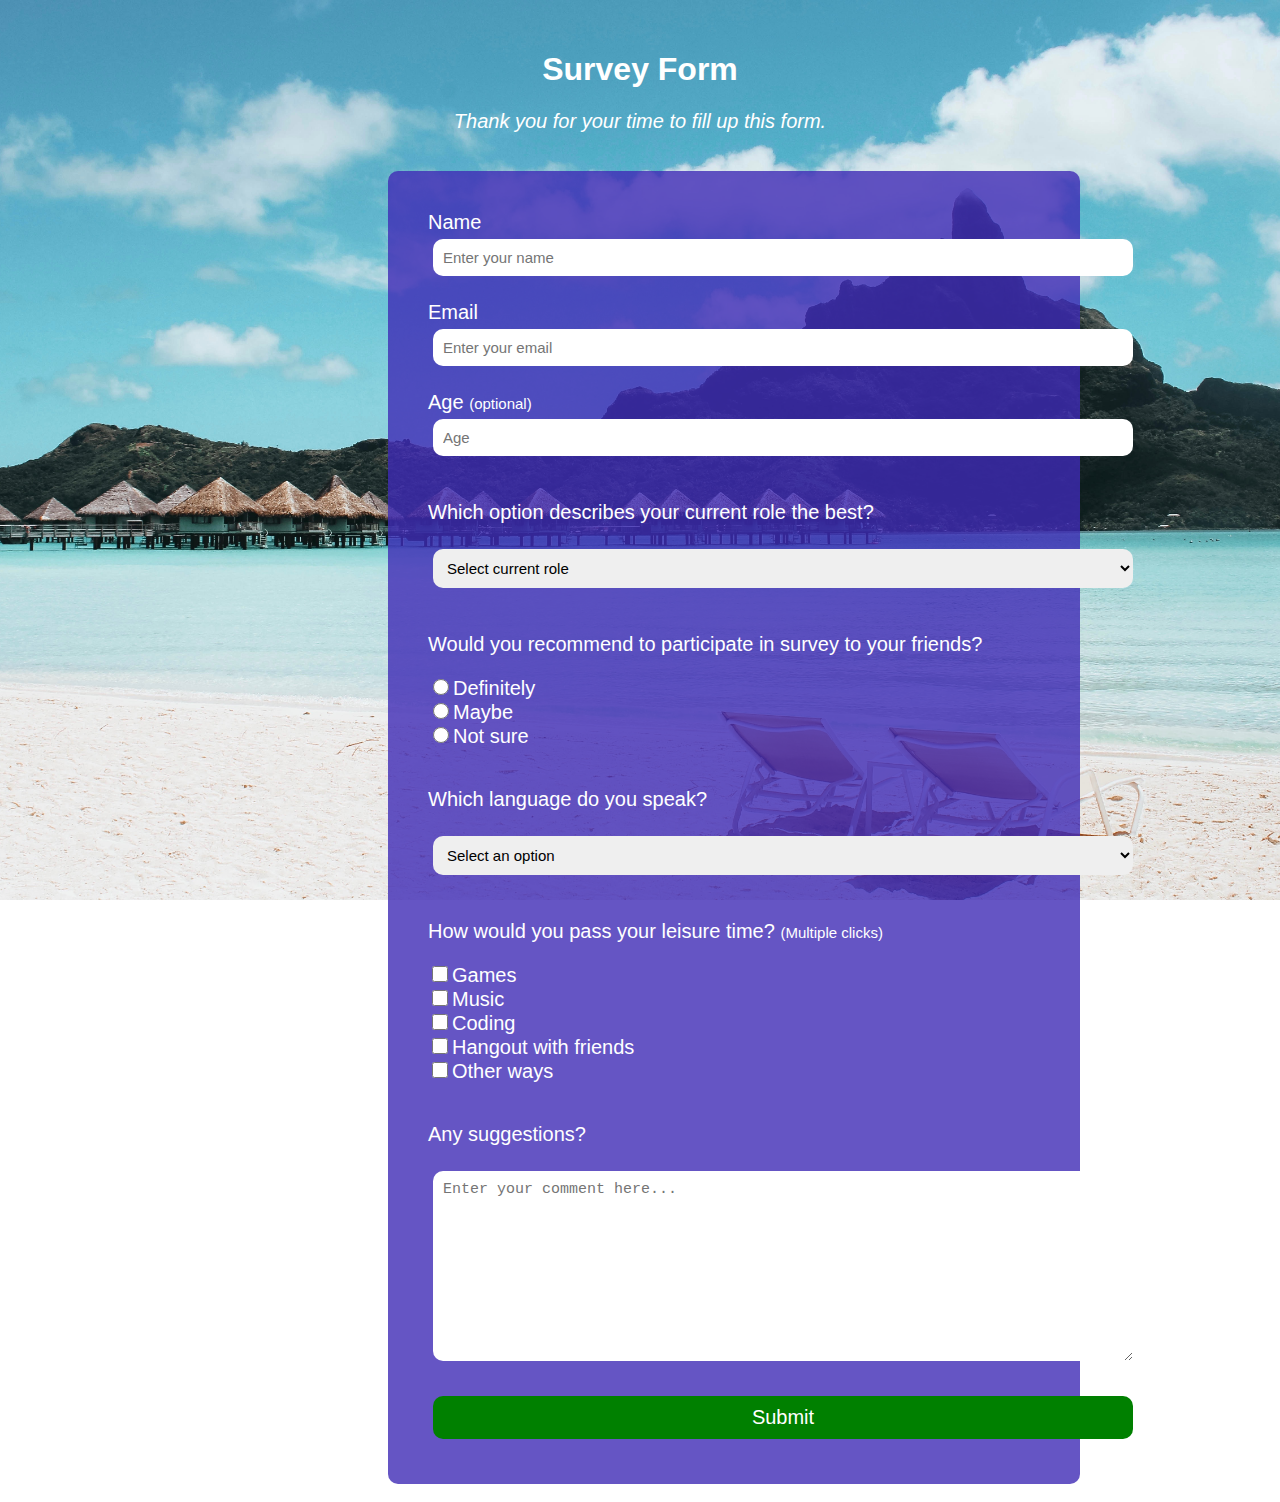
<file: registration.html>
<!DOCTYPE html>
<html lang="en">
<head>
    <meta charset="UTF-8">
    <meta http-equiv="X-UA-Compatible" content="IE=edge">
    <meta name="viewport" content="width=device-width, initial-scale=1.0">
    <title>Survey Form</title>
    <link rel="stylesheet" href="/assets/style1.css">
</head>
<body>
    <h1 class="heading">Survey Form</h1>
    <p class="paragraph">Thank you for your time to fill up this form.</p><br>
    <div class="container">
        <div class="form">
            <label for="name">Name</label><br>
            <input required class="enter" type="text" placeholder="Enter your name">
        </div>
        <div class="form">
            <label for="email">Email</label><br>
            <input required class="enter" type="text" placeholder="Enter your email">
        </div>
        <div class="form">
            <label for="age">Age <span>(optional)</span></label><br>
            <input class="enter" type="text" placeholder="Age">
        </div>
        <div class="form">
            <p>Which option describes your current role the best?</p>
            <select class="enter" name="choose" id="pick">
                <option disabled selected value="selectcurrentrole">Select current role</option>
                <option value="student">Student</option>
                <option value="fulltimejob">Fulltime Job</option>
                <option value="fulltimelearner">Fulltime Learner</option>
                <option value="prefernottotell">Prefer Not To Tell</option>
                <option value="other">Other</option>
            </select>
        </div>
        <div class="form">
            <p>Would you recommend to participate in survey to your friends?</p>
            <input type="radio" name="friends">Definitely <br>
            <input type="radio" name="friends">Maybe <br>
            <input type="radio" name="friends">Not sure <br>
        </div>
        <div class="form">
            <p>Which language do you speak?</p>
            <select class="enter" name="choose" id="pick">
                <option  disabled selected value="selectanoption">Select an option</option>
                <option value="english">English</option>
                <option value="spanish">Spanish</option>
                <option value="portugese">Portugese</option>
                <option value="nepali">Nepali</option>
                <option value="other">Other</option>
            </select>
        </div>
        <div class="form">
            <p>How would you pass your leisure time? <span>(Multiple clicks)</span></p>
            <input type="checkbox" value="games">Games <br>
            <input type="checkbox" value="music">Music <br>
            <input type="checkbox" value="coding">Coding <br>
            <input type="checkbox" value="friends">Hangout with friends <br>
            <input type="checkbox" value="other">Other ways <br>
        </div>
        <div class="form">
            <p>Any suggestions?</p>
            <textarea class="enter" name="" id="" cols="90" rows="10" placeholder="Enter your comment here..."></textarea>
        </div>
        <div class="form">
            <button type="submit" >Submit</button>
        </div>
    </div>
</body>
</html>
</file>
<file: assets/style1.css>
body {
    background-image: url(/assets/image.jpg);
    background-repeat: no-repeat;
    background-position: center;
    background-size: cover;
    font-family:'poppins', sans-serif;
    background-attachment:fixed;
    color:white;
}
.heading , .paragraph {
    text-align: center;
}
.heading {
    padding:30px 0 0 0;
    font-size: 2em;
}
.paragraph {
    font-style: italic;
    font-size: 20px;
}
.container {
    background-color: rgba(62, 43, 181,0.8);
    background-attachment: scroll;
    width:50%;
    height:100%;
    margin:0 380px;
    border-radius: 10px;
    padding:30px;
}
.form {
    font-size: 20px;
    padding:10px;
}
span {
    font-size:15px;
}
.enter {
    width:700px;
    font-size: 15px;
    padding:10px;
    margin:5px;
    border-radius:10px ;
    border: none;
    box-sizing: border-box;
}
button {
    background-color: green;
    width:700px;
    font-size: 20px;
    border-radius: 10px;
    margin:5px;
    padding:10px;
    cursor: pointer;
    color: white;
    border:none;
    box-sizing: border-box;
}
input {
    min-width: 1rem;
    min-height:1rem;
    margin-right: 4px;
}
</file>
